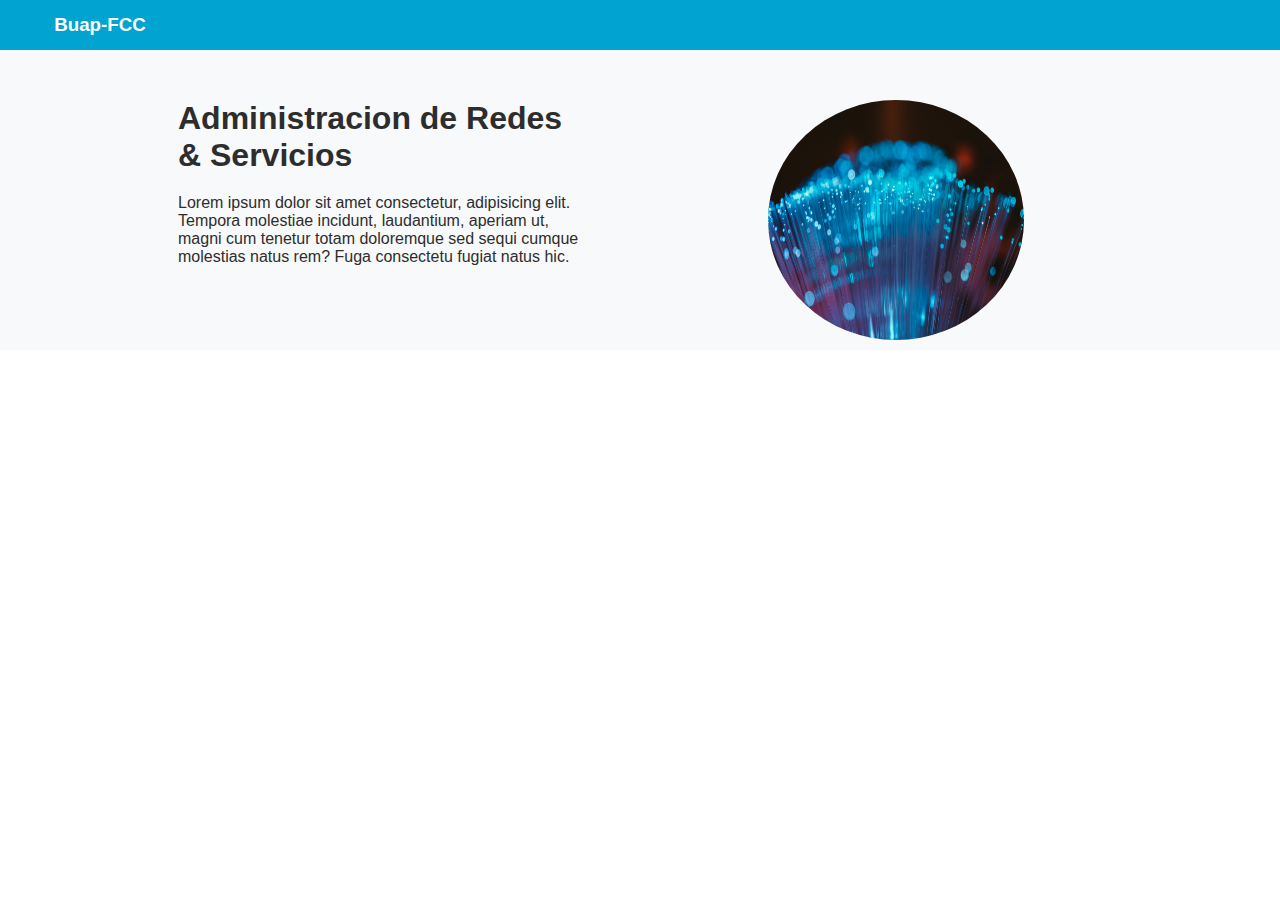
<file: resources/intro.html>
<!DOCTYPE html>
<html lang="en">
  <head>
    <meta charset="UTF-8" />
    <meta name="viewport" content="width=device-width, initial-scale=1.0" />
    <meta http-equiv="X-UA-Compatible" content="ie=edge" />
    <link rel="stylesheet" href="../styles/intro.css" />
    <title>Document</title>
  </head>
  <body>
    <div id="Contenedor">
      <header>
        <h3>Buap-FCC</h3>
      </header>

      <div id="ContenedorTexto">
        <div class="cont">
          <h1>
            Administracion de Redes <br />
            & Servicios
          </h1>
          <p>
            Lorem ipsum dolor sit amet consectetur, adipisicing elit. Tempora
            molestiae incidunt, laudantium, aperiam ut, magni cum tenetur totam
            doloremque sed sequi cumque molestias natus rem? Fuga consectetu
            fugiat natus hic.
          </p>
        </div>

        <div class="cont img">
          <img src="/img/bg4.jpg" alt="" />
        </div>
      </div>
    </div>
  </body>
</html>
</file>
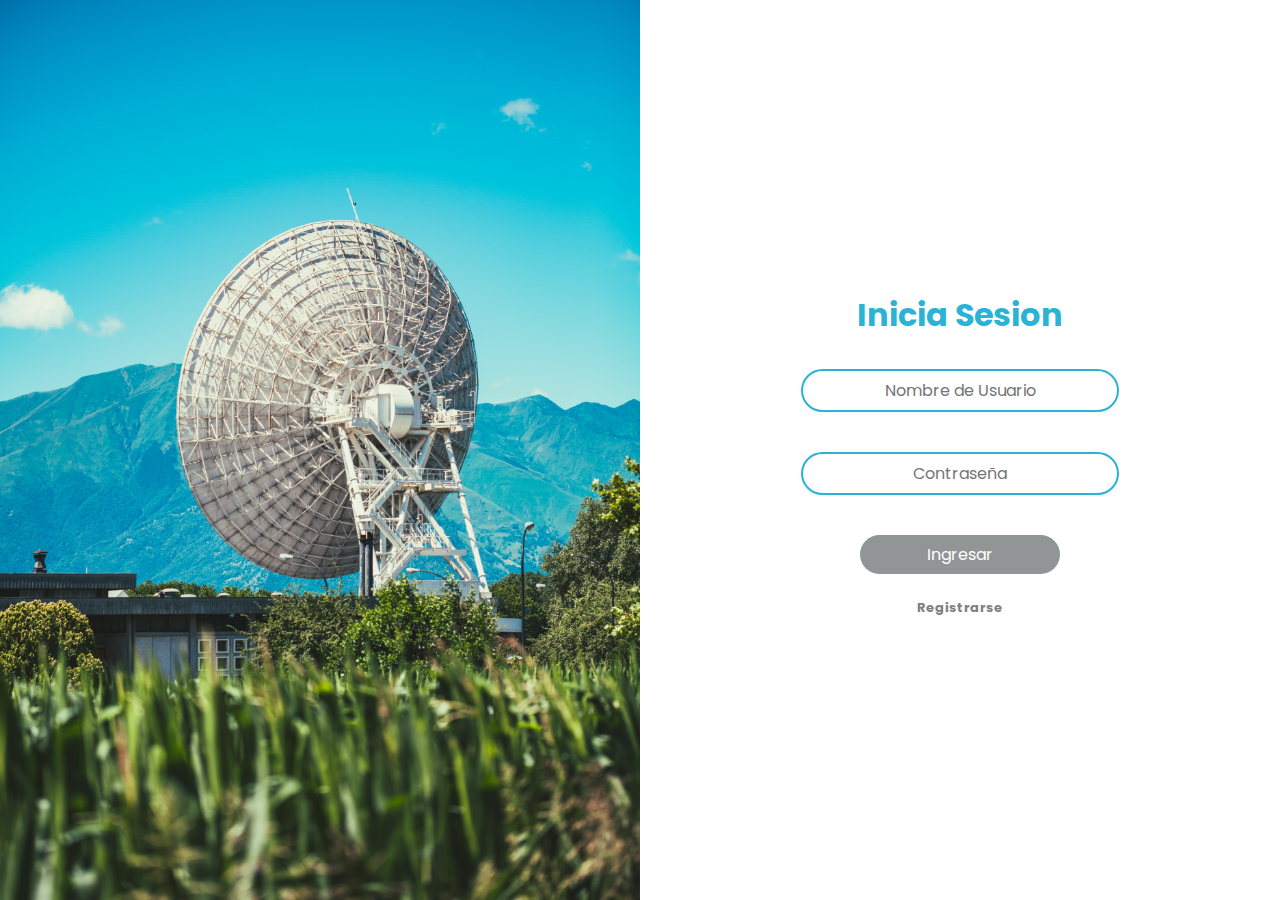
<file: resources/login.html>
<!DOCTYPE html>
<html lang="en">
  <head>
    <meta charset="UTF-8" />
    <meta name="viewport" content="width=device-width, initial-scale=1.0" />
    <meta http-equiv="X-UA-Compatible" content="ie=edge" />
    <link rel="stylesheet" href="../styles/loginStyles.css" />
    <script src="../scripts/scripts.js"></script>
    <title>Login Redes</title>
  </head>
  <body>
    <div class="grid-container">
      <div class="imgLogin"></div>
      <div class="formulario">
        <h1>Inicia Sesion</h1>
        <form action="../php/login.php" method="GET">
          <input
            type="text"
            name="usernameInp"
            id="usernameInp"
            placeholder="Nombre de Usuario"
            oninput="verificar()"
          />
          <br />
          <div id="verificaUsr"></div>

          <input
            type="password"
            name="passwordInp"
            id="passwordInp"
            placeholder="Contraseña"
            oninput="verificarInp()"
          />
          <br />
          <div id="verificaContra"></div>

          <button type="submit" class="btnIngresar" id="btnIngresar">
            Ingresar
          </button>
        </form>
        <div class="resultado"><a href="registro.html">Registrarse</a></div>
      </div>
    </div>
  </body>
</html>
</file>
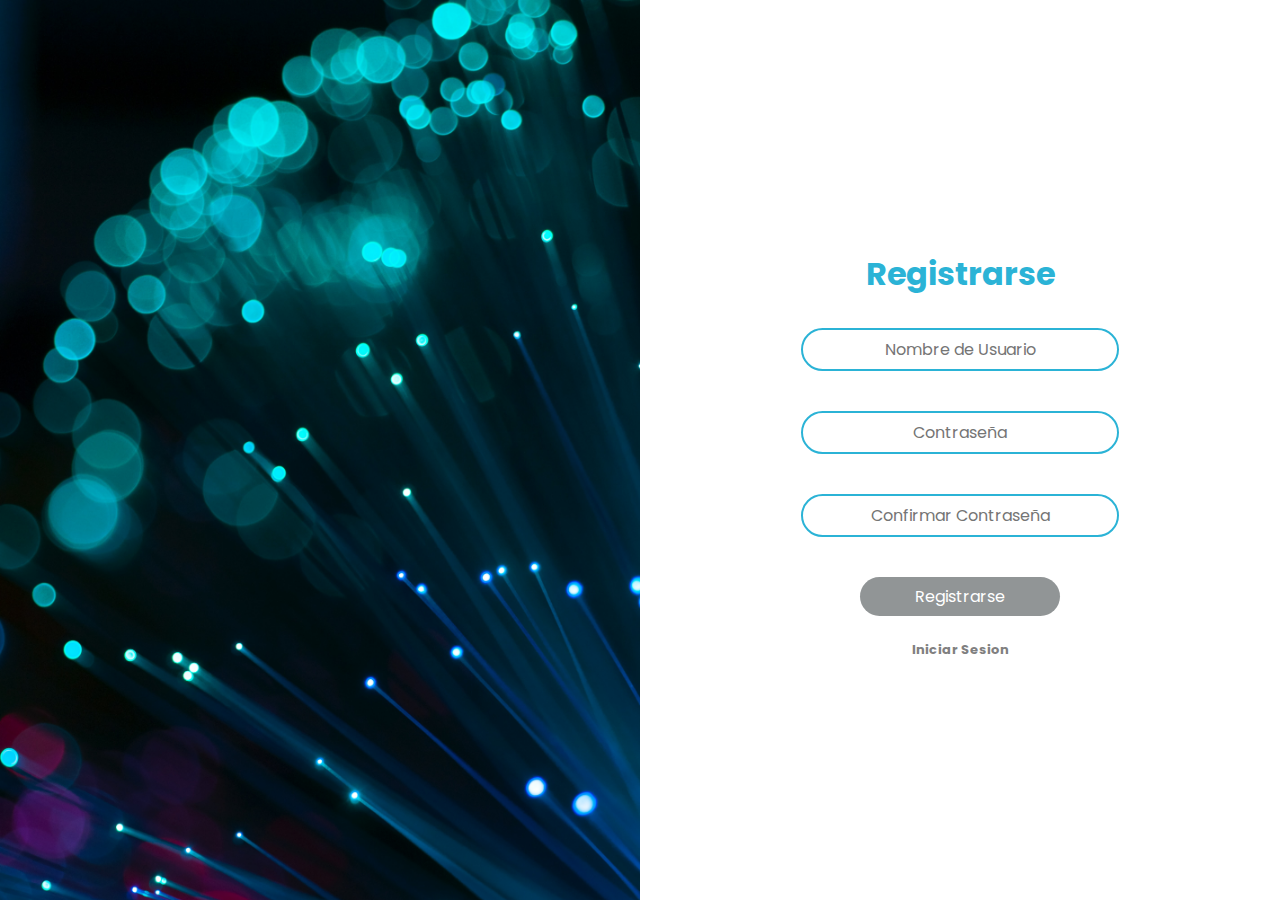
<file: resources/registro.html>
<!DOCTYPE html>
<html lang="en">
  <head>
    <meta charset="UTF-8" />
    <meta name="viewport" content="width=device-width, initial-scale=1.0" />
    <meta http-equiv="X-UA-Compatible" content="ie=edge" />
    <link rel="stylesheet" href="../styles/registro.css" />
    <script src="../scripts/registro.js"></script>
    <title>Registro Redes</title>
  </head>
  <body>
    <div class="grid-container">
      <div class="imgLogin"></div>
      <div class="formulario">
        <h1>Registrarse</h1>
        <form action="../php/registro.php" method="GET">
          <input
            type="text"
            name="newUsername"
            id="newUsername"
            placeholder="Nombre de Usuario"
            oninput="verificar()"
          />
          <br />
          <div id="verificaUsr"></div>

          <input
            type="password"
            name="newPassword"
            id="newPassword"
            placeholder="Contraseña"
          />
          <br />
          <input
            type="password"
            name="newPasswordValidate"
            id="newPasswordValidate"
            placeholder="Confirmar Contraseña"
          />
          <br />

          <button
            type="submit"
            class="btnRegistro"
            id="btnRegistro"
            onclick="validate()"
          >
            Registrarse
          </button>
        </form>
        <div class="resultado"><a href="./login.html">Iniciar Sesion</a></div>
      </div>
    </div>
  </body>
</html>
</file>
<file: styles/intro.css>
* {
  padding: 0px;
  margin: 0;
  font-family: "Poppins", sans-serif;
  color: white;
}

#Contenedor{
    position: relative;
    width: 100%;
    height: 100vh;
}
#Contenedor header{
    background: #01A3D0;
    width: 100%;
    height: 50px;
}
#Contenedor header h3{
   width: 200px;
   height: 50px;
   text-align: center;
   line-height: 50px;
}

#ContenedorTexto{
    background: #F8F9FA;
    width: 100%;
    position: relative;
    
}
#ContenedorTexto .cont{
    width: 40%;
    height: 300px;
}

.cont h1{
    color: #2d2d2d;
    padding: 50px 50px 10px 50px;
}
.cont p{
    color: #2d2d2d;
    padding: 10px 50px 50px 50px;
    
}

.cont img{
    position: relative;
    width: 50%;
    left: 50%;
    height: 80%;
    transform: translateX(-50%);
    margin-top: 50px;
    border-radius: 50%;
}
.img{
    position: absolute;
    left: 50%;
    top: 0px;
    
}
.cont:nth-of-type(1){
    position: relative;
    left: 10%;
}
</file>
<file: styles/loginStyles.css>
@import url('https://fonts.googleapis.com/css?family=Poppins&display=swap');
* {
  padding: 0;
  margin: 0;
  font-family: 'Poppins', sans-serif;
}

.grid-container {
  display: grid;
  grid-template-areas: 'img form';
  grid-template-columns: 1fr 1fr;
  height: 100vh;
}

.formulario {
  grid-area: form;
  font-weight: bold;
  margin: auto;
  text-align: center;
}

.imgLogin {
  grid-area: img;
  background-image: url('../img/bg3.jpg');
  background-size: cover;
}

.btnIngresar {
  background: #014a95;
  color: white;
  border-radius: 40px;
  border: none;
  font-size: medium;
  margin: 20px;
  padding: 7px;
  width: 200px;
}

.btnIngresar:hover {
  background: #2bb3d6;
  cursor: pointer;
}

.btnIngresar:disabled {
  background: #919596;
  cursor: not-allowed;
}

.resultado a {
  text-decoration: none;
  font-size: small;
  color: gray;
}

.resultado a:hover {
  color: black;
}

input {
  border-radius: 40px;
  border: 2px solid #2bb3d6;
  font-size: medium;
  text-align: center;
  margin: 20px;
  padding: 7px;
  width: 300px;
}

h1 {
  color: #2bb3d6;
  margin: 10px;
}

a {
  text-decoration: none;
}
</file>
<file: styles/registro.css>
@import url('https://fonts.googleapis.com/css?family=Poppins&display=swap');
* {
  padding: 0;
  margin: 0;
  font-family: 'Poppins', sans-serif;
}

.grid-container {
  display: grid;
  grid-template-areas: 'img form';
  grid-template-columns: 1fr 1fr;
  height: 100vh;
}

.formulario {
  grid-area: form;
  font-weight: bold;
  margin: auto;
  text-align: center;
}

.imgLogin {
  grid-area: img;
  background-image: url('../img/bg2.jpg');
  background-size: cover;
}

.btnRegistro {
  background: #014a95;
  color: white;
  border-radius: 40px;
  border: none;
  font-size: medium;
  margin: 20px;
  padding: 7px;
  width: 200px;
}

.btnRegistro:hover {
  background: #2bb3d6;
  cursor: pointer;
}

.btnRegistro:disabled {
  background: #919596;
  cursor: not-allowed;
}

.resultado a {
  text-decoration: none;
  font-size: small;
  color: gray;
}

.resultado a:hover {
  color: black;
}

input {
  border-radius: 40px;
  border: 2px solid #2bb3d6;
  font-size: medium;
  text-align: center;
  margin: 20px;
  padding: 7px;
  width: 300px;
}

h1 {
  color: #2bb3d6;
  margin: 10px;
}

a {
  text-decoration: none;
}
</file>
